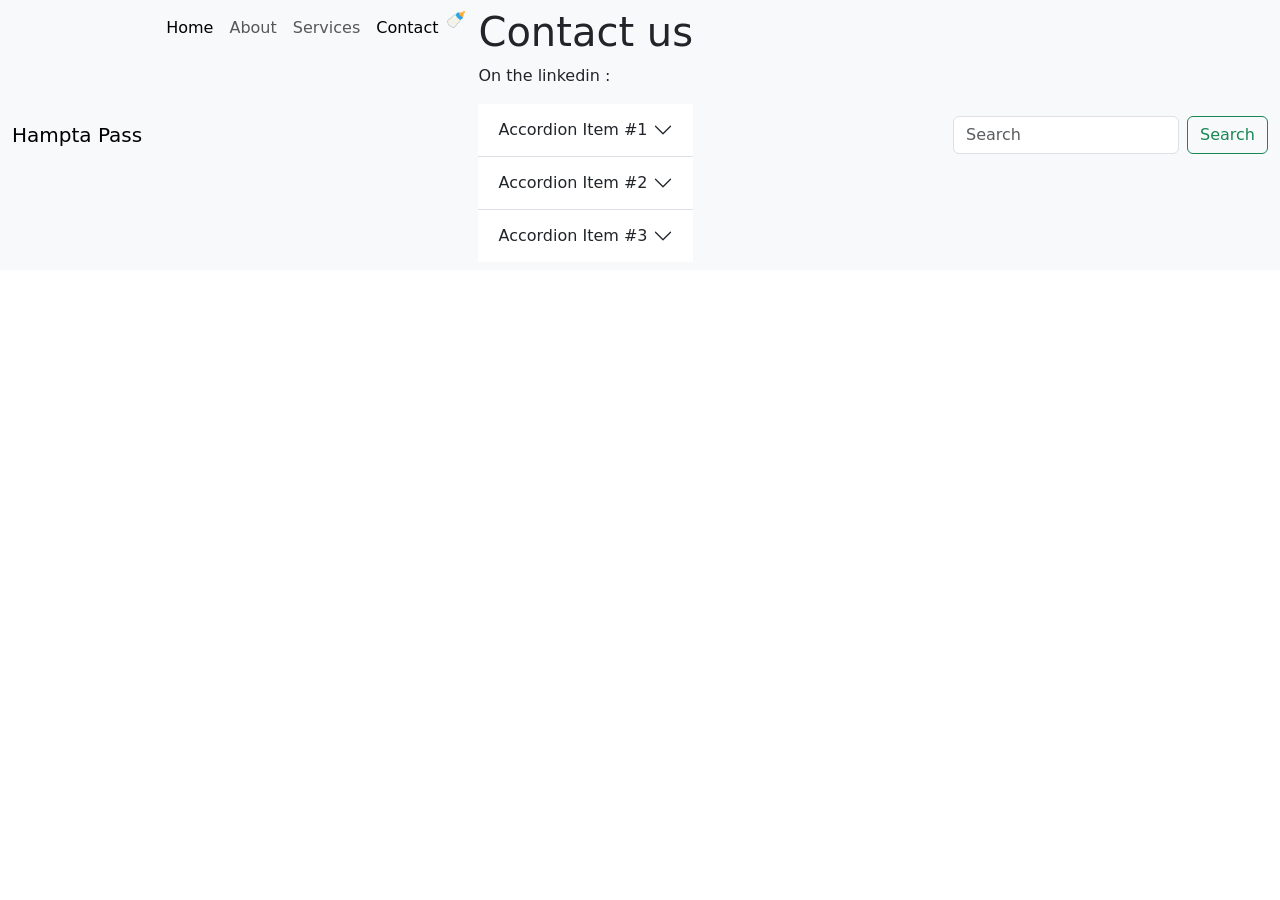
<file: templates/contact.html>
<!doctype html>
<html lang="en">

<head>
  <meta charset="utf-8">
  <meta name="viewport" content="width=device-width, initial-scale=1">
  <title>Contact the Meme generating Agency </title>
  <link href="https://cdn.jsdelivr.net/npm/bootstrap@5.3.6/dist/css/bootstrap.min.css" rel="stylesheet"
    integrity="sha384-4Q6Gf2aSP4eDXB8Miphtr37CMZZQ5oXLH2yaXMJ2w8e2ZtHTl7GptT4jmndRuHDT" crossorigin="anonymous">
</head>

<body>
  <nav class="navbar navbar-expand-lg bg-body-tertiary">
    <div class="container-fluid">
      <a class="navbar-brand" href="#">Hampta Pass</a>
      <button class="navbar-toggler" type="button" data-bs-toggle="collapse" data-bs-target="#navbarSupportedContent"
        aria-controls="navbarSupportedContent" aria-expanded="false" aria-label="Toggle navigation">
        <span class="navbar-toggler-icon"></span>
      </button>
      <div class="collapse navbar-collapse" id="navbarSupportedContent">
        <ul class="navbar-nav me-auto mb-2 mb-lg-0">
          <li class="nav-item">
            <a class="nav-link active" aria-current="page" href="/">Home</a>
          </li>

          <li class="nav-item">
            <a class="nav-link" href="/about">About</a>
          </li>

          <li class="nav-item">
            <a class="nav-link" href="/services">Services</a>
          </li>

          <li class="nav-item">
            <a class="nav-link active" href="/contact">Contact</a>
          </li>

          🍼<dev class="container">
            <h1> Contact us</h1>
            <p> 
              On the linkedin : 
            </p>
            <!-- <p> Phone no : +91 8126463937  </p>
                <p> Instagram : yashu2652k  </p> -->
            <div class="accordion accordion-flush" id="accordionFlushExample">
              <div class="accordion-item">
                <h2 class="accordion-header">
                  <button class="accordion-button collapsed" type="button" data-bs-toggle="collapse"
                    data-bs-target="#flush-collapseOne" aria-expanded="false" aria-controls="flush-collapseOne">
                    Accordion Item #1
                  </button>
                </h2>
                <div id="flush-collapseOne" class="accordion-collapse collapse" data-bs-parent="#accordionFlushExample">
                  <div class="accordion-body">Contact me on 8126463927</div>
                </div>
              </div>
              <div class="accordion-item">
                <h2 class="accordion-header">
                  <button class="accordion-button collapsed" type="button" data-bs-toggle="collapse"
                    data-bs-target="#flush-collapseTwo" aria-expanded="false" aria-controls="flush-collapseTwo">
                    Accordion Item #2
                  </button>
                </h2>
                <div id="flush-collapseTwo" class="accordion-collapse collapse" data-bs-parent="#accordionFlushExample">
                  <div class="accordion-body">Placeholder content for this accordion, which is intended to demonstrate
                    the <code>.accordion-flush</code> class. This is the second item’s accordion body. Let’s imagine
                    this being filled with some actual content.</div>
                </div>
              </div>
              <div class="accordion-item">
                <h2 class="accordion-header">
                  <button class="accordion-button collapsed" type="button" data-bs-toggle="collapse"
                    data-bs-target="#flush-collapseThree" aria-expanded="false" aria-controls="flush-collapseThree">
                    Accordion Item #3
                  </button>
                </h2>
                <div id="flush-collapseThree" class="accordion-collapse collapse"
                  data-bs-parent="#accordionFlushExample">
                  <div class="accordion-body">Placeholder content for this accordion, which is intended to demonstrate
                    the <code>.accordion-flush</code> class. This is the third item’s accordion body. Nothing more
                    exciting happening here in terms of content, but just filling up the space to make it look, at least
                    at first glance, a bit more representative of how this would look in a real-world application.</div>
                </div>
              </div>
            </div>
          </dev>

        </ul>
        <form class="d-flex" role="search">
          <input class="form-control me-2" type="search" placeholder="Search" aria-label="Search" />
          <button class="btn btn-outline-success" type="submit">Search</button>
        </form>
      </div>
    </div>
  </nav>


  <!-- Script for bootstrap  -->
  <script src="https://cdn.jsdelivr.net/npm/bootstrap@5.3.6/dist/js/bootstrap.bundle.min.js"
    integrity="sha384-j1CDi7MgGQ12Z7Qab0qlWQ/Qqz24Gc6BM0thvEMVjHnfYGF0rmFCozFSxQBxwHKO"
    crossorigin="anonymous"></script>
</body>

</html>
</file>
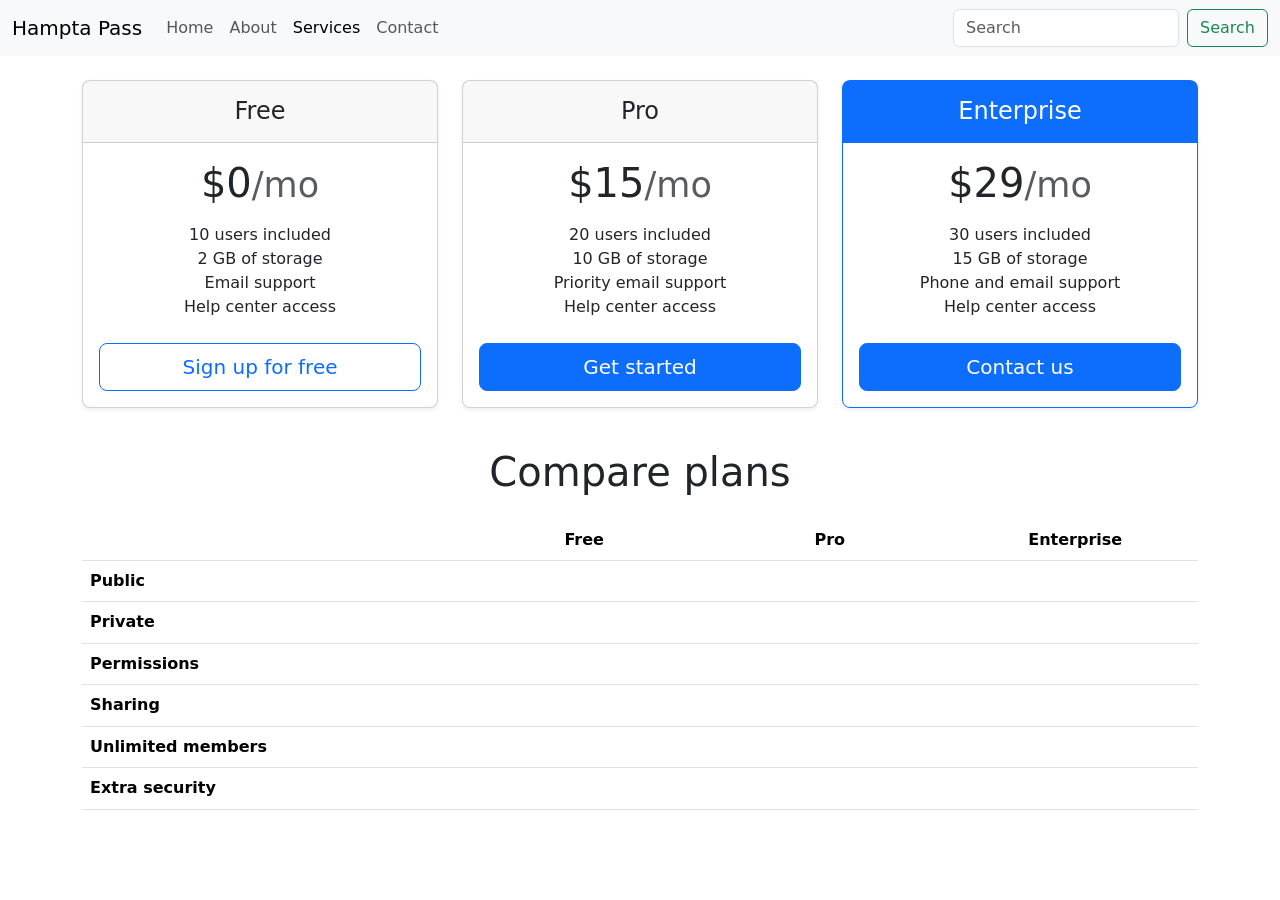
<file: templates/services.html>
<!doctype html>
<html lang="en">

<head>
  <meta charset="utf-8">
  <meta name="viewport" content="width=device-width, initial-scale=1">
  <title> Services by Meme Generating agency </title>
  <link href="https://cdn.jsdelivr.net/npm/bootstrap@5.3.6/dist/css/bootstrap.min.css" rel="stylesheet"
    integrity="sha384-4Q6Gf2aSP4eDXB8Miphtr37CMZZQ5oXLH2yaXMJ2w8e2ZtHTl7GptT4jmndRuHDT" crossorigin="anonymous">
</head>

<body>
  <nav class="navbar navbar-expand-lg bg-body-tertiary">
    <div class="container-fluid">
      <a class="navbar-brand" href="#">Hampta Pass</a>
      <button class="navbar-toggler" type="button" data-bs-toggle="collapse" data-bs-target="#navbarSupportedContent"
        aria-controls="navbarSupportedContent" aria-expanded="false" aria-label="Toggle navigation">
        <span class="navbar-toggler-icon"></span>
      </button>
      <div class="collapse navbar-collapse" id="navbarSupportedContent">
        <ul class="navbar-nav me-auto mb-2 mb-lg-0">

          <li class="nav-item">
            <a class="nav-link " aria-current="page" href="/">Home</a>
          </li>

          <li class="nav-item">
            <a class="nav-link" href="/about">About</a>
          </li>

          <li class="nav-item">
            <a class="nav-link active" href="/services">Services</a>
          </li>

          <li class="nav-item">
            <a class="nav-link" href="/contact">Contact</a>
          </li>



        </ul>
        <form class="d-flex" role="search">
          <input class="form-control me-2" type="search" placeholder="Search" aria-label="Search" />
          <button class="btn btn-outline-success" type="submit">Search</button>
        </form>
      </div>
    </div>
  </nav>


  <div class="container my-4">
    <main>
      <div class="row row-cols-1 row-cols-md-3 mb-3 text-center">
        <div class="col">
          <div class="card mb-4 rounded-3 shadow-sm">
            <div class="card-header py-3">
              <h4 class="my-0 fw-normal">Free</h4>
            </div>
            <div class="card-body">
              <h1 class="card-title pricing-card-title">$0<small class="text-body-secondary fw-light">/mo</small></h1>
              <ul class="list-unstyled mt-3 mb-4">
                <li>10 users included</li>
                <li>2 GB of storage</li>
                <li>Email support</li>
                <li>Help center access</li>
              </ul> <button type="button" class="w-100 btn btn-lg btn-outline-primary">Sign up for
                free</button>
            </div>
          </div>
        </div>
        <div class="col">
          <div class="card mb-4 rounded-3 shadow-sm">
            <div class="card-header py-3">
              <h4 class="my-0 fw-normal">Pro</h4>
            </div>
            <div class="card-body">
              <h1 class="card-title pricing-card-title">$15<small class="text-body-secondary fw-light">/mo</small></h1>
              <ul class="list-unstyled mt-3 mb-4">
                <li>20 users included</li>
                <li>10 GB of storage</li>
                <li>Priority email support</li>
                <li>Help center access</li>
              </ul> <button type="button" class="w-100 btn btn-lg btn-primary">Get started</button>
            </div>
          </div>
        </div>
        <div class="col">
          <div class="card mb-4 rounded-3 shadow-sm border-primary">
            <div class="card-header py-3 text-bg-primary border-primary">
              <h4 class="my-0 fw-normal">Enterprise</h4>
            </div>
            <div class="card-body">
              <h1 class="card-title pricing-card-title">$29<small class="text-body-secondary fw-light">/mo</small></h1>
              <ul class="list-unstyled mt-3 mb-4">
                <li>30 users included</li>
                <li>15 GB of storage</li>
                <li>Phone and email support</li>
                <li>Help center access</li>
              </ul> <button type="button" class="w-100 btn btn-lg btn-primary">Contact us</button>
            </div>
          </div>
        </div>
      </div>
      <h2 class="display-6 text-center mb-4">Compare plans</h2>
      <div class="table-responsive">
        <table class="table text-center">
          <thead>
            <tr>
              <th style="width: 34%;"></th>
              <th style="width: 22%;">Free</th>
              <th style="width: 22%;">Pro</th>
              <th style="width: 22%;">Enterprise</th>
            </tr>
          </thead>
          <tbody>
            <tr>
              <th scope="row" class="text-start">Public</th>
              <td><svg class="bi" width="24" height="24" role="img" aria-label="Included">
                  <use xlink:href="#check"></use>
                </svg></td>
              <td><svg class="bi" width="24" height="24" role="img" aria-label="Included">
                  <use xlink:href="#check"></use>
                </svg></td>
              <td><svg class="bi" width="24" height="24" role="img" aria-label="Included">
                  <use xlink:href="#check"></use>
                </svg></td>
            </tr>
            <tr>
              <th scope="row" class="text-start">Private</th>
              <td></td>
              <td><svg class="bi" width="24" height="24" role="img" aria-label="Included">
                  <use xlink:href="#check"></use>
                </svg></td>
              <td><svg class="bi" width="24" height="24" role="img" aria-label="Included">
                  <use xlink:href="#check"></use>
                </svg></td>
            </tr>
          </tbody>
          <tbody>
            <tr>
              <th scope="row" class="text-start">Permissions</th>
              <td><svg class="bi" width="24" height="24" role="img" aria-label="Included">
                  <use xlink:href="#check"></use>
                </svg></td>
              <td><svg class="bi" width="24" height="24" role="img" aria-label="Included">
                  <use xlink:href="#check"></use>
                </svg></td>
              <td><svg class="bi" width="24" height="24" role="img" aria-label="Included">
                  <use xlink:href="#check"></use>
                </svg></td>
            </tr>
            <tr>
              <th scope="row" class="text-start">Sharing</th>
              <td></td>
              <td><svg class="bi" width="24" height="24" role="img" aria-label="Included">
                  <use xlink:href="#check"></use>
                </svg></td>
              <td><svg class="bi" width="24" height="24" role="img" aria-label="Included">
                  <use xlink:href="#check"></use>
                </svg></td>
            </tr>
            <tr>
              <th scope="row" class="text-start">Unlimited members</th>
              <td></td>
              <td><svg class="bi" width="24" height="24" role="img" aria-label="Included">
                  <use xlink:href="#check"></use>
                </svg></td>
              <td><svg class="bi" width="24" height="24" role="img" aria-label="Included">
                  <use xlink:href="#check"></use>
                </svg></td>
            </tr>
            <tr>
              <th scope="row" class="text-start">Extra security</th>
              <td></td>
              <td></td>
              <td><svg class="bi" width="24" height="24" role="img" aria-label="Included">
                  <use xlink:href="#check"></use>
                </svg></td>
            </tr>
          </tbody>
        </table>
      </div>
    </main>
  </div>


  <!-- Script for bootstrap  -->
  <script src="https://cdn.jsdelivr.net/npm/bootstrap@5.3.6/dist/js/bootstrap.bundle.min.js"
    integrity="sha384-j1CDi7MgGQ12Z7Qab0qlWQ/Qqz24Gc6BM0thvEMVjHnfYGF0rmFCozFSxQBxwHKO"
    crossorigin="anonymous"></script>
</body>

</html>
</file>
